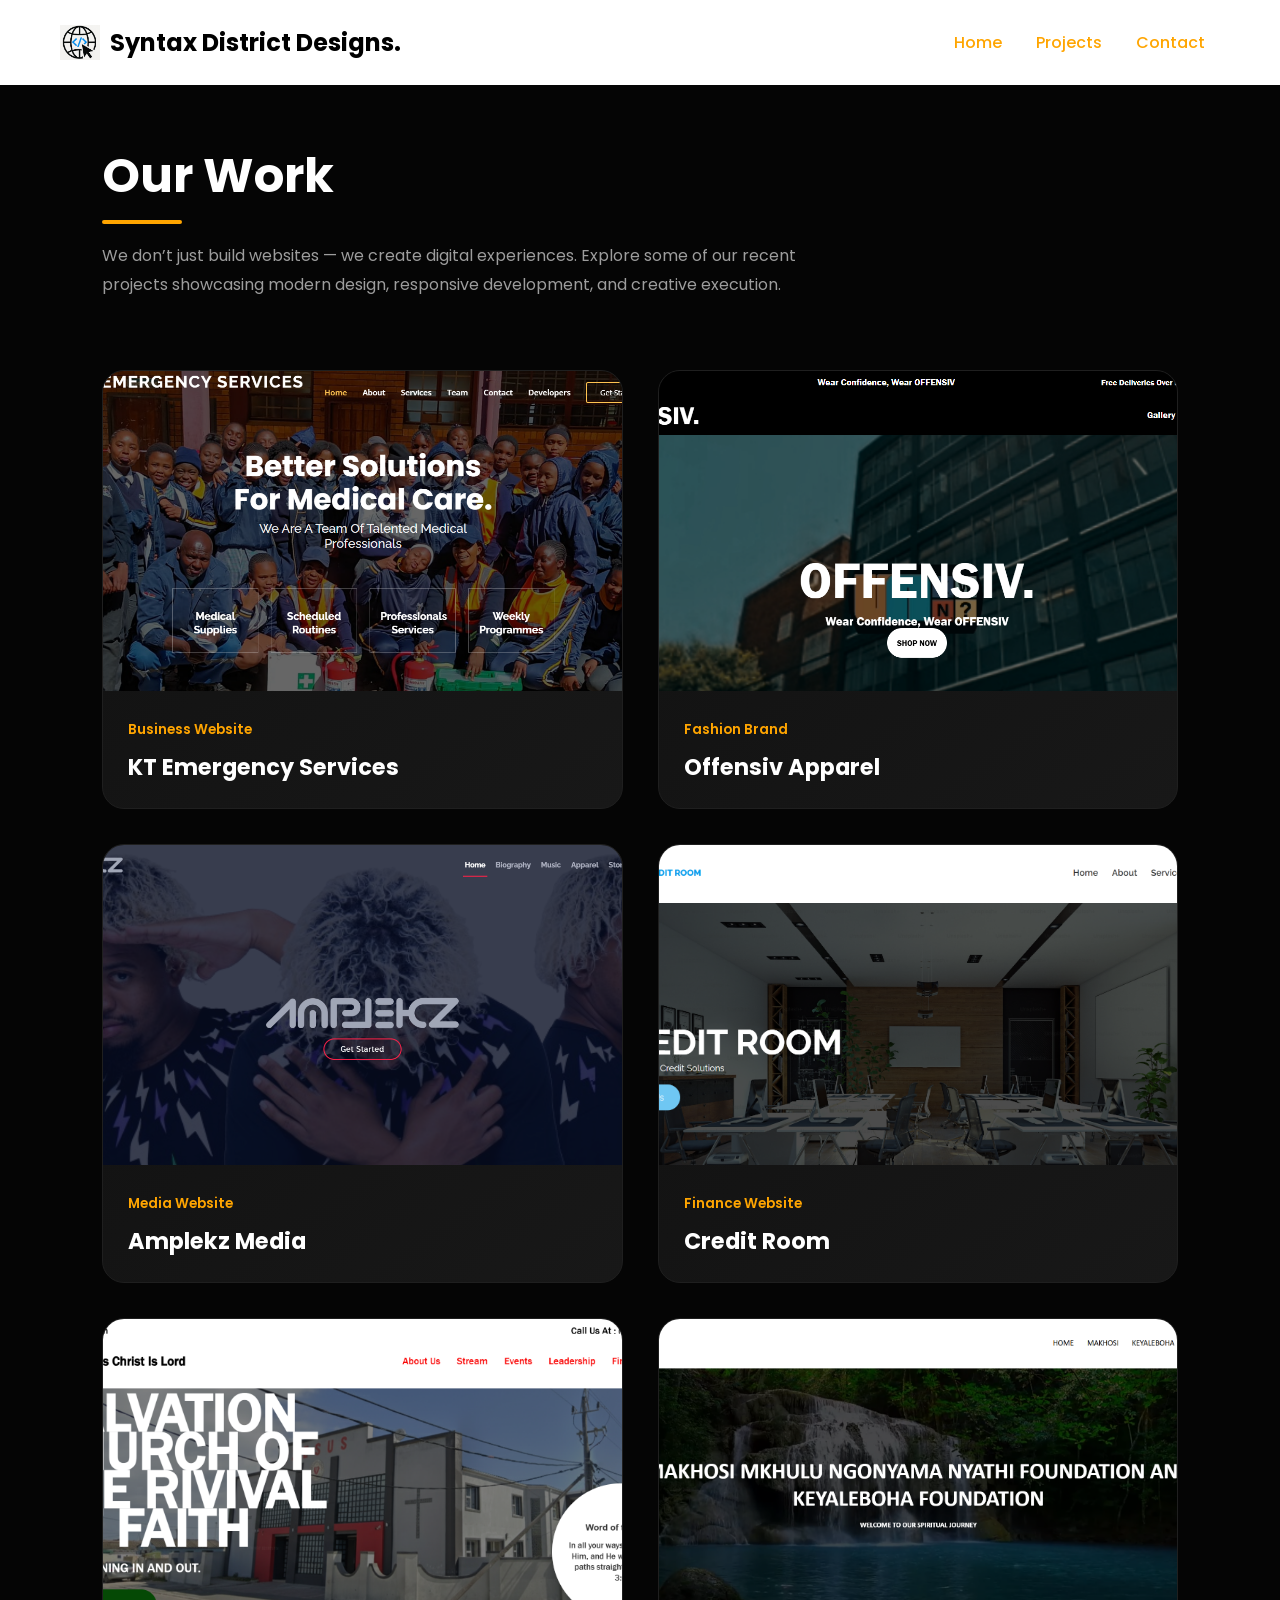
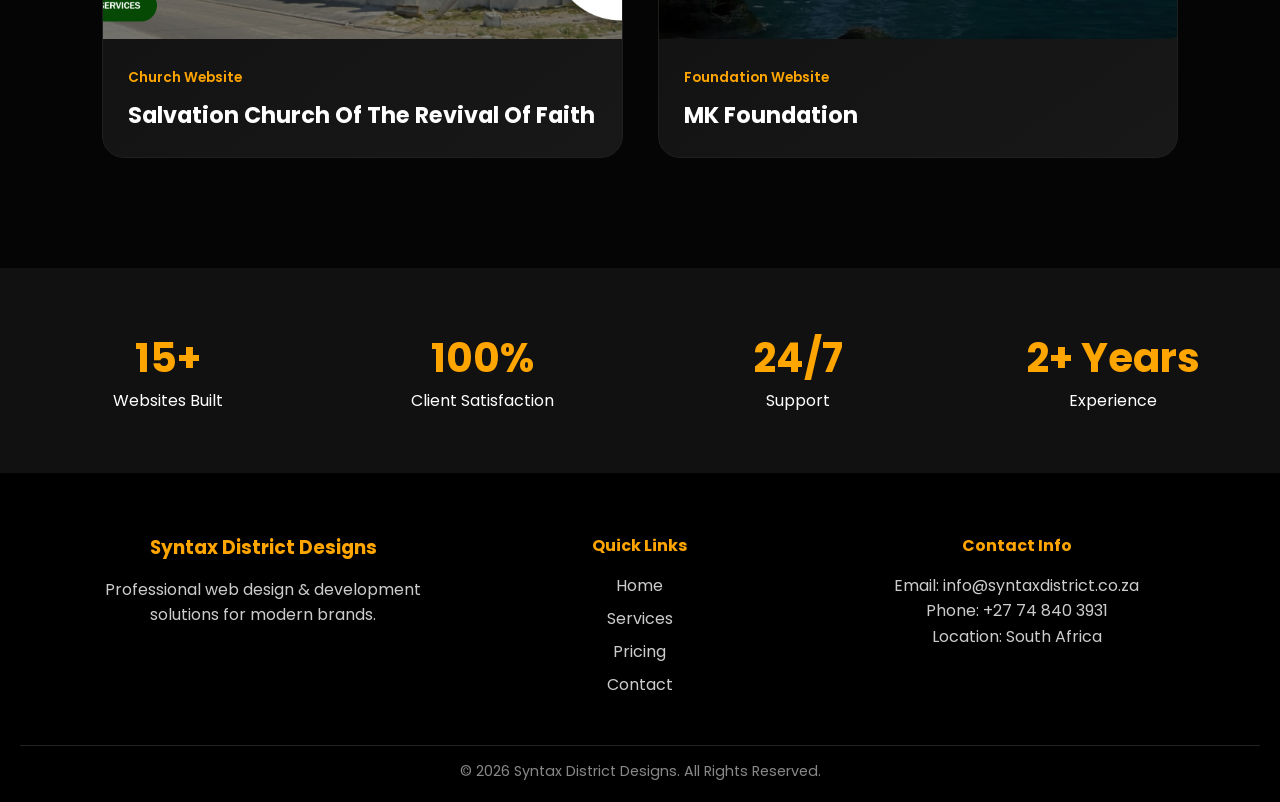
<file: projects.html>
<!DOCTYPE html>
<html lang="en">
<head>
    <meta charset="UTF-8">
    <meta name="viewport" content="width=device-width, initial-scale=1.0">
    <title>Projects</title>
    <link rel="stylesheet" href="css/project-style.css">
    <link href="https://fonts.googleapis.com/css2?family=Poppins:wght@300;400;600;700&display=swap" rel="stylesheet">
</head>
<body>

    <!-- NAVBAR -->
<header class="navbar">
    <div class="logo">
      <img src="img/Untitled.png" alt="">
      <h2>Syntax District Designs.</h2>
    </div>
  
    <nav id="nav">
      <a href="index.html">Home</a>
      <a href="projects.html">Projects</a>
      <a href="#contact">Contact</a>
    </nav>
  
    <div class="hamburger" id="menu">☰</div>
  </header>
  

  <!-- =========================
     PROJECTS SECTION
========================= -->

<section class="projects" id="projects">

    <!-- HEADING -->
    <div class="projects-heading">

        <h2>
            Our Work
        </h2>

        <p>
            We don’t just build websites — we create digital experiences.
            Explore some of our recent projects showcasing modern design,
            responsive development, and creative execution.
        </p>

    </div>

    <!-- PROJECT GRID -->
    <div class="project-box">

        <!-- PROJECT 1 -->
        <div class="project">

            <a href="https://ktemergencyservices.com/" target="_blank">

                <div class="project-image">

                    <img 
                        src="img/ktemergency/ktemergencyservices.png" 
                        alt="KT Emergency Services"
                        loading="lazy"
                    >

                </div>

            </a>

            <div class="project-content">

                <span class="project-category">
                    Business Website
                </span>

                <h4>
                    KT Emergency Services
                </h4>

            </div>

        </div>


        <!-- PROJECT 2 -->
        <div class="project">

            <a href="https://sihlesawula.github.io/Clothing-Brand/" target="_blank">

                <div class="project-image">

                    <img 
                        src="img/offensivApparel/offensivhomepage.png"
                        alt="Offensiv Apparel"
                        loading="lazy"
                    >

                </div>

            </a>

            <div class="project-content">

                <span class="project-category">
                    Fashion Brand
                </span>

                <h4>
                    Offensiv Apparel
                </h4>

            </div>

        </div>


        <!-- PROJECT 3 -->
        <div class="project">

            <a href="https://sihlesawula.github.io/Amplekz/" target="_blank">

                <div class="project-image">

                    <img 
                        src="img/amp/amp.png"
                        alt="Amplekz Media"
                        loading="lazy"
                    >

                </div>

            </a>

            <div class="project-content">

                <span class="project-category">
                    Media Website
                </span>

                <h4>
                    Amplekz Media
                </h4>

            </div>

        </div>


        <!-- PROJECT 4 -->
        <div class="project">

            <a href="https://sihlesawula.github.io/credit404/" target="_blank">

                <div class="project-image">

                    <img 
                        src="img/tcroom/Capturecr.PNG"
                        alt="Credit Room"
                        loading="lazy"
                    >

                </div>

            </a>

            <div class="project-content">

                <span class="project-category">
                    Finance Website
                </span>

                <h4>
                    Credit Room
                </h4>

            </div>

        </div>


        <!-- PROJECT 5 -->
        <div class="project">

            <a href="https://sihlesawula.github.io/church/" target="_blank">

                <div class="project-image">

                    <img 
                        src="img/Capturechurch.PNG"
                        alt="Church Website"
                        loading="lazy"
                    >

                </div>

            </a>

            <div class="project-content">

                <span class="project-category">
                    Church Website
                </span>

                <h4>
                    Salvation Church Of The Revival Of Faith
                </h4>

            </div>

        </div>


        <!-- PROJECT 6 -->
        <div class="project">

            <a href="https://sihlesawula.github.io/MK-Foundation/" target="_blank">

                <div class="project-image">

                    <img 
                        src="img/M&M/Screenshot 2025-06-11 160641.png"
                        alt="MK Foundation"
                        loading="lazy"
                    >

                </div>

            </a>

            <div class="project-content">

                <span class="project-category">
                    Foundation Website
                </span>

                <h4>
                    MK Foundation
                </h4>

            </div>

        </div>

    </div>

</section>

  <!-- STATS -->
<section class="stats">

    <div class="stat">
      <h3>15+</h3>
      <p>Websites Built</p>
    </div>
  
    <div class="stat">
      <h3>100%</h3>
      <p>Client Satisfaction</p>
    </div>
  
    <div class="stat">
      <h3>24/7</h3>
      <p>Support</p>
    </div>
  
    <div class="stat">
      <h3>2+ Years</h3>
      <p>Experience</p>
    </div>
  
  </section>

  <!-- FOOTER -->

<footer class="footer" id="contact">

    <div class="footer-container">
  
      <!-- ABOUT -->
      <div class="footer-box">
  
        <h3>Syntax District Designs</h3>
  
        <p>
          Professional web design & development solutions for modern brands.
        </p>
  
      </div>
  
  
      <!-- LINKS -->
      <div class="footer-box">
  
        <h4>Quick Links</h4>
  
        <ul>
          <li><a href="#home">Home</a></li>
          <li><a href="#services">Services</a></li>
          <li><a href="#pricing">Pricing</a></li>
          <li><a href="#contact">Contact</a></li>
        </ul>
  
      </div>
  
  
      <!-- CONTACT INFO -->
      <div class="footer-box">
  
        <h4>Contact Info</h4>
  
        <p>Email: info@syntaxdistrict.co.za</p>
        <p>Phone: +27 74 840 3931</p>
        <p>Location: South Africa</p>
  
      </div>
  
  
    </div>
  
  
    <div class="footer-bottom">
  
      <p>
        © 2026 Syntax District Designs. All Rights Reserved.
      </p>
  
    </div>
  
  </footer>
  
</body>
</html>
</file>
<file: css/project-style.css>
* {
  margin: 0;
  padding: 0;
  box-sizing: border-box;
  font-family: "Poppins", sans-serif;
}

html {
  scroll-behavior: smooth;
}

/* NAVBAR */

.navbar {
  position: fixed;
  width: 100%;
  background: #fff;
  color: #000;
  padding: 25px 60px;
  display: flex;
  justify-content: space-between;
  align-items: center;
  z-index: 1000;
}

.logo {
  display: flex;
  align-items: center;
  gap: 10px;
}

.logo img {
  width: 40px;
}

nav a {
  color: orange;
  text-decoration: none;
  margin: 0 15px;
  font-weight: 500;
}

nav a:hover {
  color: orange;
}

.hamburger {
  display: none;
  font-size: 26px;
  cursor: pointer;
}


/* =========================
   PROJECTS SECTION
========================= */

.projects {
    padding: 110px 8%;
    background: #050505;
    color: white;
    overflow: hidden;
}

/* HEADING */

.projects-heading {
    margin-top: 30px;
    margin-bottom: 70px;
}

.projects-heading h2 {
    font-size: 3rem;
    text-align: left;
    margin-bottom: 18px;
    position: relative;
}

/* Accent line */

.projects-heading h2::after {
    content: "";

    position: absolute;
    left: 0;
    bottom: -12px;

    width: 80px;
    height: 4px;

    background: orange;
    border-radius: 20px;
}

.projects-heading p {
    color: #9d9d9d;
    max-width: 700px;
    line-height: 1.8;
    margin-top: 30px;
}

/* GRID */

.project-box {
    display: grid;
    grid-template-columns: repeat(2, 1fr);
    gap: 35px;
}

/* CARD */

.project {
    background: linear-gradient(
        145deg,
        #101010,
        #181818
    );

    border: 1px solid #1f1f1f;

    border-radius: 22px;

    overflow: hidden;

    transition: 0.4s ease;
}

/* Hover */

.project:hover {
    transform: translateY(-10px);
    border: 1px solid orange;
}

/* IMAGE WRAPPER */

.project-image {
    overflow: hidden;
}

/* IMAGE */

.project img {
    width: 100%;
    height: 320px;

    object-fit: cover;
    display: block;

    transition: 0.5s ease;
}

/* Image hover zoom */

.project:hover img {
    transform: scale(1.06);
}

/* CONTENT */

.project-content {
    padding: 25px;
}

/* CATEGORY */

.project-category {
    display: inline-block;

    color: orange;

    font-size: 0.85rem;
    font-weight: 600;

    margin-bottom: 12px;
}

/* TITLE */

.project h4 {
    font-size: 1.4rem;
    line-height: 1.4;
}

/* RESPONSIVE */

@media (max-width: 900px) {

    .projects-heading h2 {
        text-align: center;
        margin-top: 60px;
    }

    .projects-heading h2::after {
        left: 50%;
        transform: translateX(-50%);
    }

    .projects-heading p {
        text-align: center;
        margin: 30px auto 0;
    }

    .project-box {
        grid-template-columns: 1fr;
    }

}

@media (max-width: 768px) {

    .projects {
        padding: 90px 5%;
    }

    .projects-heading h2 {
        font-size: 2.3rem;
    }

    .project img {
        height: 250px;
    }

    .project-content {
        padding: 22px;
    }

}



/* STATS */

.stats {
  background: #111;
  color: white;
  padding: 60px 20px;
  display: grid;
  grid-template-columns: repeat(auto-fit,minmax(150px,1fr));
  gap: 20px;
  text-align: center;
}

.stat h3 {
  font-size: 2.5rem;
  color: orange;
}


/* FOOTER */

.footer {
  background: #000;
  color: white;
  padding: 60px 20px 20px;
}

.footer-container {
  max-width: 1100px;
  margin: auto;
  display: grid;
  grid-template-columns: repeat(auto-fit,minmax(220px,1fr));
  gap: 30px;
}

.footer-box h3,
.footer-box h4 {
  color: orange;
  margin-bottom: 15px;
}

.footer-box p {
  color: #ccc;
  line-height: 1.6;
}


/* LINKS */

.footer-box ul {
  list-style: none;
}

.footer-box ul li {
  margin-bottom: 8px;
}

.footer-box ul li a {
  color: #ccc;
  text-decoration: none;
}

.footer-box ul li a:hover {
  color: orange;
}



/* FOOTER BOTTOM */

.footer-bottom {
  text-align: center;
  border-top: 1px solid #222;
  margin-top: 40px;
  padding-top: 15px;
  font-size: 0.9rem;
  color: #888;
}


/* MOBILE */

@media(max-width:768px){

  .contact-container {
    grid-template-columns: 1fr;
  }

  .contact-form {
    margin-top: 30px;
  }

}




/* CONTACT */

.contact {
  background: #111;
  color: white;
  padding: 80px 20px;
  text-align: center;
}

.contact form {
  max-width: 500px;
  margin: auto;
  display: flex;
  flex-direction: column;
  gap: 15px;
}

.contact input,
.contact textarea {
  padding: 12px;
  border-radius: 6px;
  border: none;
}


/* FOOTER */

footer {
  background: black;
  color: white;
  text-align: center;
  padding: 20px;
}


/* MOBILE */

@media(max-width:768px){

  nav {
    position: absolute;
    top: 70px;
    right: 0;
    background: #111;
    width: 100%;
    display: none;
    flex-direction: column;
    text-align: center;
  }

  nav.active {
    display: flex;
  }

  nav a {
    padding: 15px;
    border-bottom: 1px solid #333;
  }

  .hamburger {
    display: block;
  }

  .hero h1 {
    font-size: 2rem;
  }
}
</file>
